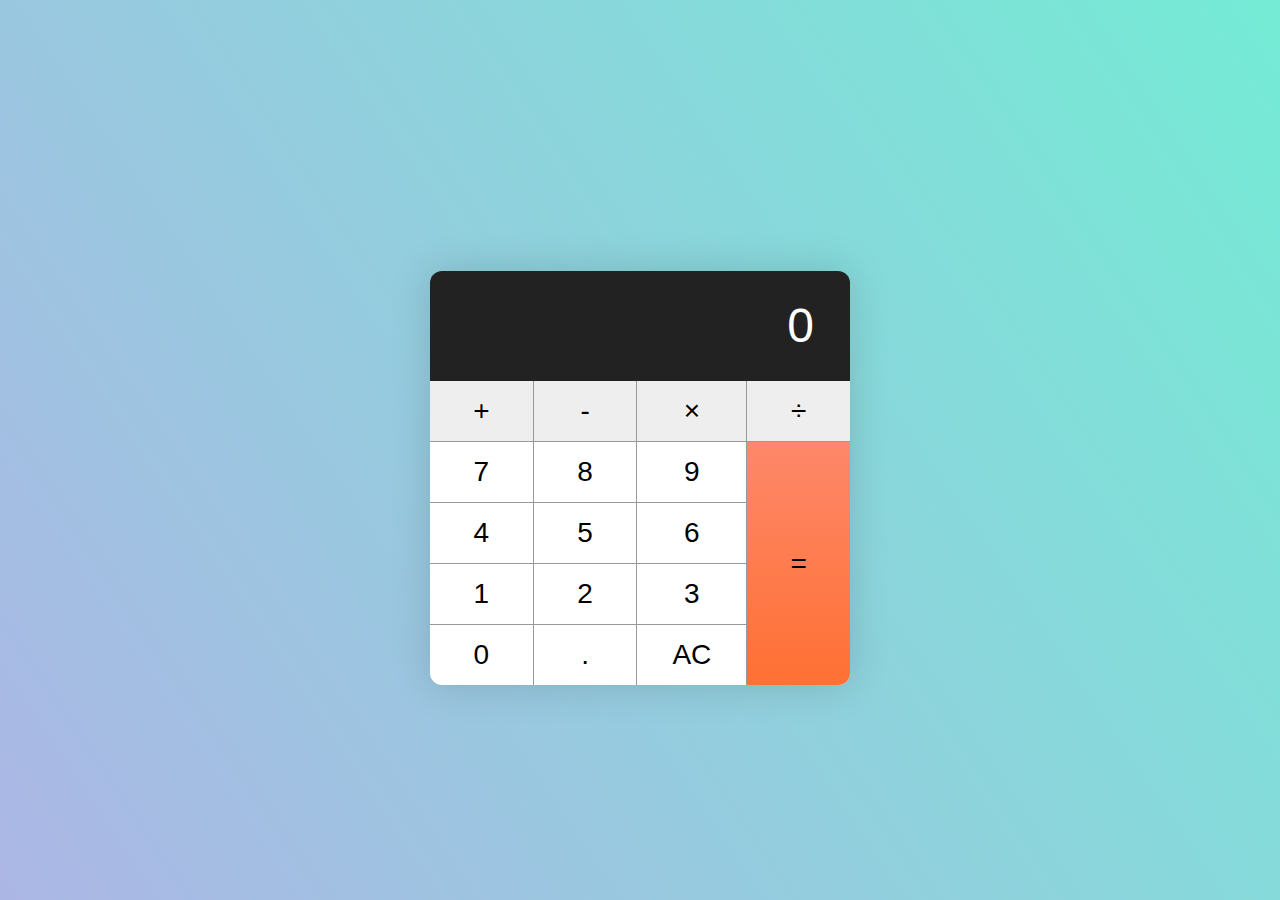
<file: static/index.html>
<!DOCTYPE html>

<html lang="en">
  <head>
    <meta charset="utf-8" />
    <title>CALCULATOR</title>
    <link rel="stylesheet" href="../styles/calculator.css" />
  </head>

  <body>
    <div class="calculator">
      <div class="calculator__display">0</div>

      <div class="calculator__keys">
        <button class="key--operator" data-action="add">+</button>
        <button class="key--operator" data-action="subtract">-</button>
        <button class="key--operator" data-action="multiply">&times;</button>
        <button class="key--operator" data-action="divide">÷</button>
        <button>7</button>
        <button>8</button>
        <button>9</button>
        <button>4</button>
        <button>5</button>
        <button>6</button>
        <button>1</button>
        <button>2</button>
        <button>3</button>
        <button>0</button>
        <button data-action="decimal">.</button>
        <button data-action="clear">AC</button>
        <button class="key--equal" data-action="calculate">=</button>
      </div>
    </div>

    <script src="../js/calculations.js"></script>
  </body>
</html>
</file>
<file: styles/calculator.css>
/* NOTE: You don't need to mess around with 
 CSS to follow the tutorial. Focus on the 
 JavaScript instead!
 =========================
 
 Some personal resets */

html {
  box-sizing: border-box;
}

*,
*::before,
*::after {
  box-sizing: inherit;
}

body {
  margin: 0;
}

/* Responsive Images */

embed,
iframe,
img,
object,
video {
  max-width: 100%;
}

h1,
h2,
h3,
h4,
h5,
h6,
ul,
ol,
li,
p,
pre,
blockquote,
figure,
hr {
  margin: 0;
  padding-right: 0;
  padding-left: 0;
}

a {
  text-decoration: none;
}

a:focus {
  outline: none;
}

h1,
h2,
h3,
h4,
h5,
h6 {
  display: block;
}

/* Removes all decimals and discs from lists */

ol,
ul {
  list-style: none;
}

/* 
 * Completely resets form items
 * ----------------------------
 * Super hard reset that removes all borders
 * and radiuses of all form items (including
 * checkboxes and radios)
 */

input,
textarea,
button {
  border: 0;
  border-radius: 0;
  background-color: transparent;
  font-size: inherit;
  font-family: inherit;
  font-weight: inherit;
  outline: none;
  appearance: none;
  text-align: left;
}

input:hover,
input:active,
input:focus,
textarea:hover,
textarea:active,
textarea:focus,
button:hover,
button:active,
button:focus {
  outline: none;
}

:root {
  font-family: Helvetica, Arial, sans-serif;
}

html {
  font-size: 175%;
  font-weight: 300;
  line-height: 1.3;
}

body {
  align-items: center;
  background-image: linear-gradient(236deg, #74ebd5, #acb6e5);
  display: flex;
  height: 100vh;
  justify-content: center;
}

.container {
  max-width: 20em;
}

.container > p {
  text-align: center;
}

.calculator {
  border-radius: 12px;
  box-shadow: 0 0 40px 0px rgba(0, 0, 0, 0.15);
  margin-left: auto;
  margin-right: auto;
  margin-top: 2em;
  max-width: 15em;
  overflow: hidden;
}

.calculator__display {
  background-color: #222222;
  color: #fff;
  font-size: 1.714285714em;
  padding: 0.5em 0.75em;
  text-align: right;
}

.calculator__keys {
  background-color: #999;
  display: grid;
  grid-gap: 1px;
  grid-template-columns: repeat(4, 1fr);
}

.calculator__keys > * {
  background-color: #fff;
  padding: 0.5em 1.25em;
  position: relative;
  text-align: center;
}

.calculator__keys > *:active::before,
.calculator__keys > .is-depressed::before {
  background-color: rgba(0, 0, 0, 0.2);
  bottom: 0;
  box-shadow: 0 0 6px 0 rgba(0, 0, 0, 0.5) inset;
  content: "";
  left: 0;
  opacity: 0.3;
  position: absolute;
  right: 0;
  top: 0;
  z-index: 1;
}

.key--operator {
  background-color: #eee;
}

.key--equal {
  background-image: linear-gradient(to bottom, #fe886a, #ff7033);
  grid-column: -2;
  grid-row: 2 / span 4;
}
</file>
